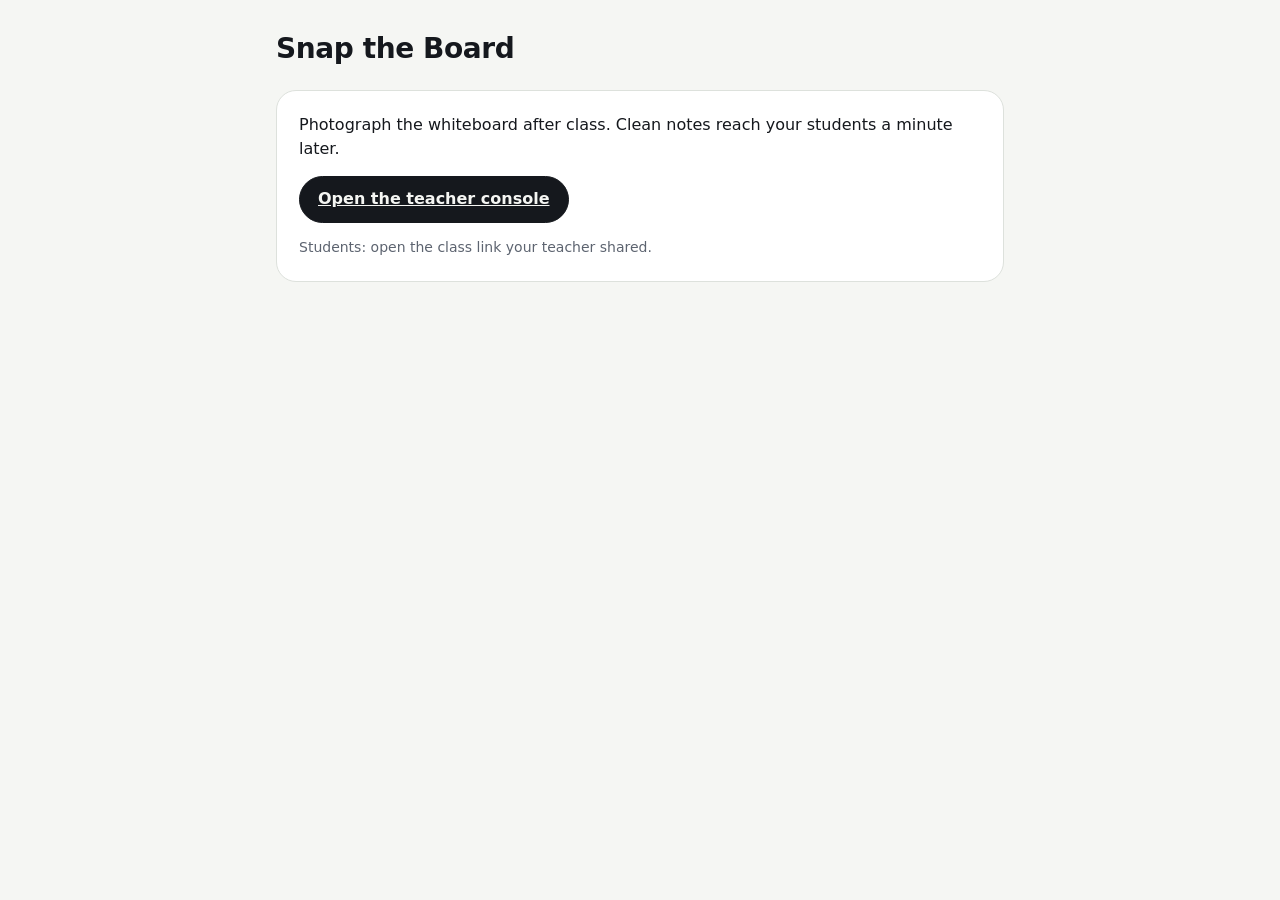
<file: frontend/index.html>
<!doctype html>
<html lang="en">
<head>
  <meta charset="utf-8">
  <meta name="viewport" content="width=device-width, initial-scale=1">
  <meta name="robots" content="noindex">
  <meta name="description" content="Snap the Board turns whiteboard photos into class notes.">
  <title>Snap the Board</title>
  <link rel="stylesheet" href="style.css">
</head>
<body>
  <main class="wrap">
    <header class="top"><h1>Snap the Board</h1></header>
    <section class="card stack">
      <p>Photograph the whiteboard after class. Clean notes reach your students a minute later.</p>
      <p><a class="btn" href="teacher.html">Open the teacher console</a></p>
      <p class="muted small">Students: open the class link your teacher shared.</p>
    </section>
  </main>
</body>
</html>
</file>
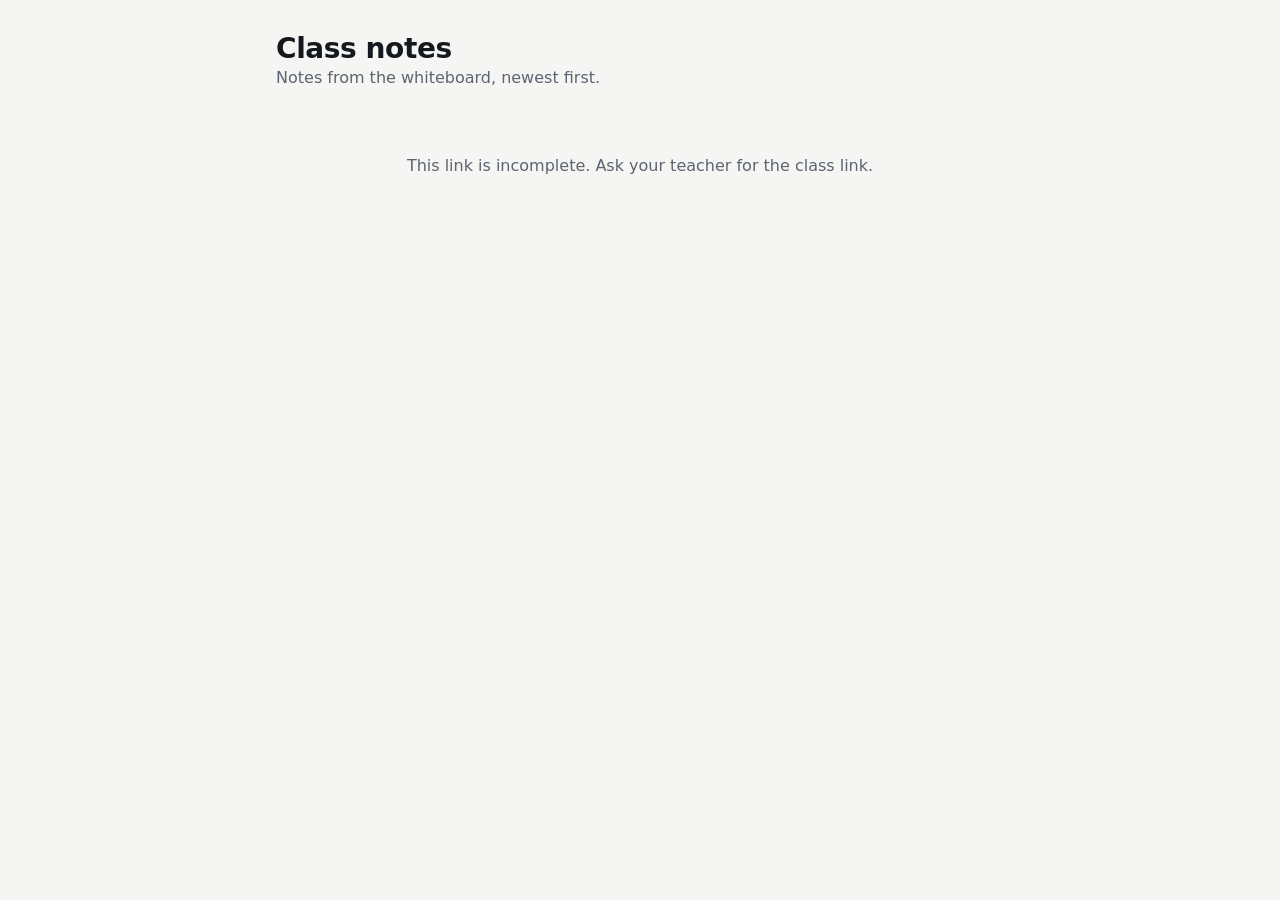
<file: frontend/student.html>
<!doctype html>
<html lang="en">
<head>
  <meta charset="utf-8">
  <meta name="viewport" content="width=device-width, initial-scale=1">
  <meta name="robots" content="noindex">
  <meta name="description" content="Notes from your class whiteboard.">
  <title>Class notes</title>
  <link rel="stylesheet" href="style.css">
  <script src="config.js" defer></script>
  <script src="common.js" defer></script>
  <script src="student.js" defer></script>
</head>
<body>
  <main class="wrap">
    <header class="top">
      <div>
        <h1 id="className">Class notes</h1>
        <p class="muted">Notes from the whiteboard, newest first.</p>
      </div>
    </header>
    <div id="notes" aria-live="polite"><p class="empty">Loading notes</p></div>
  </main>
</body>
</html>
</file>
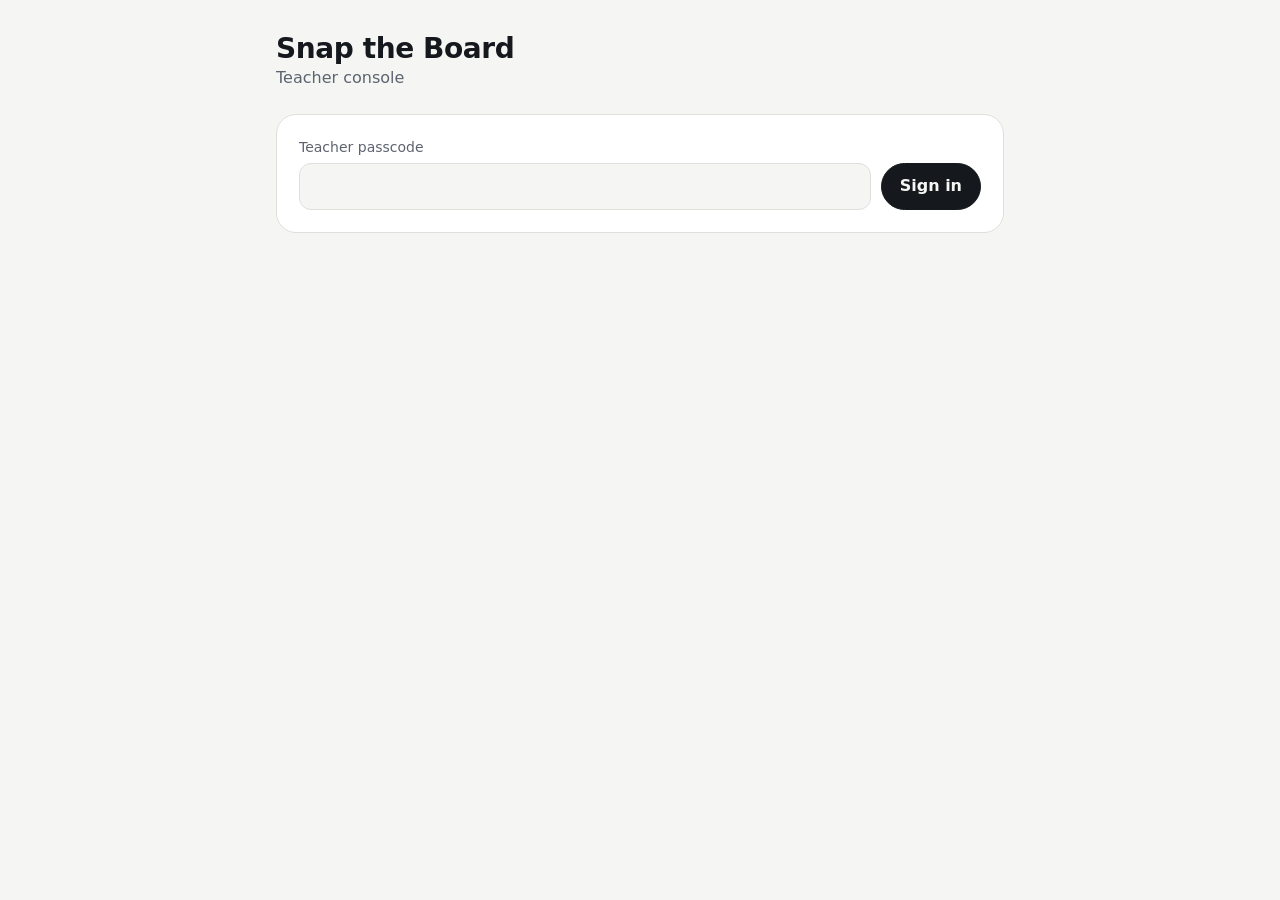
<file: frontend/teacher.html>
<!doctype html>
<html lang="en">
<head>
  <meta charset="utf-8">
  <meta name="viewport" content="width=device-width, initial-scale=1">
  <meta name="robots" content="noindex">
  <meta name="description" content="Teacher console for Snap the Board.">
  <title>Teacher console - Snap the Board</title>
  <link rel="stylesheet" href="style.css">
  <script src="config.js" defer></script>
  <script src="common.js" defer></script>
  <script src="teacher.js" defer></script>
</head>
<body>
  <main class="wrap">
    <header class="top">
      <div>
        <h1>Snap the Board</h1>
        <p class="muted">Teacher console</p>
      </div>
      <button class="btn quiet small" id="signOut" type="button" hidden>Sign out</button>
    </header>

    <p id="msg" class="notice" role="status" aria-live="polite" hidden></p>

    <section class="card" id="auth">
      <form id="authForm" class="row">
        <label class="field grow">
          <span>Teacher passcode</span>
          <input id="passcode" type="password" autocomplete="current-password" required>
        </label>
        <button class="btn" id="signIn" type="submit">Sign in</button>
      </form>
    </section>

    <div id="app" hidden>
      <section class="card stack">
        <h2>Class</h2>
        <p id="noClass" class="muted" hidden>Create your first class to get started.</p>
        <div id="classPicker" class="row" hidden>
          <label class="field grow">
            <span>Choose a class</span>
            <select id="classSelect"></select>
          </label>
        </div>
        <form id="newClassForm" class="row">
          <label class="field grow">
            <span>New class name</span>
            <input id="className" type="text" maxlength="80" placeholder="Data Structures, Section B">
          </label>
          <button class="btn quiet" id="createClass" type="submit">Create class</button>
        </form>
        <div id="linkBox" hidden>
          <p class="muted small">Student link. Share it once; students open it any time.</p>
          <p><a id="studentLink" target="_blank" rel="noopener"></a></p>
          <p><button class="btn quiet small" id="copyLink" type="button">Copy link</button></p>
        </div>
      </section>

      <div id="classPanels" hidden>
        <section class="card">
          <h2>Students</h2>
          <p class="muted small">Each student receives one email asking them to confirm. They get notes only after confirming, and it may land in spam.</p>
          <form id="studentsForm" class="stack">
            <label class="field">
              <span>Student emails</span>
              <textarea id="emails" placeholder="Paste emails, one per line or separated by commas"></textarea>
            </label>
            <button class="btn" id="addStudents" type="submit">Add students</button>
          </form>
          <p class="muted small" id="rosterCount"></p>
          <div class="table-scroll">
            <table>
              <thead><tr><th>Email</th><th>Status</th><th></th></tr></thead>
              <tbody id="roster"></tbody>
            </table>
          </div>
          <p class="muted small">Pending: not confirmed yet. Not subscribed: the confirmation expired or the student unsubscribed. Add the email again to send a new confirmation.</p>
        </section>

        <section class="card">
          <h2>Board photos</h2>
          <p class="muted small" id="remaining"></p>
          <div class="row" style="margin-top:12px">
            <label class="btn file">Take photo
              <input id="cam" type="file" accept="image/*" capture="environment">
            </label>
            <label class="btn quiet file">Choose images
              <input id="files" type="file" accept="image/*" multiple>
            </label>
          </div>
          <ul class="queue" id="queue" aria-live="polite"></ul>
          <div class="table-scroll">
            <table>
              <thead><tr><th>Board</th><th>Status</th><th></th></tr></thead>
              <tbody id="boards"></tbody>
            </table>
          </div>
        </section>
      </div>
    </div>
  </main>
</body>
</html>
</file>
<file: frontend/style.css>
/* Snap the Board - shared styles. Whiteboard palette, system fonts, rounded shapes. */
:root {
  --bg: #f5f6f3;
  --surface: #ffffff;
  --ink: #15181d;
  --muted: #5d6470;
  --line: #dde1dc;
  --marker: #2c4fd8;
  --on-marker: #ffffff;
  --ok: #1d6b3a;   --ok-bg: #e5f2e9;
  --warn: #86560a; --warn-bg: #f8eed8;
  --bad: #a3271b;  --bad-bg: #fae6e3;
  --r-card: 20px;
  --r-control: 12px;
  --r-media: 14px;
  color-scheme: light dark;
}
@media (prefers-color-scheme: dark) {
  :root {
    --bg: #111418;
    --surface: #181c21;
    --ink: #eef1ef;
    --muted: #9aa3ad;
    --line: #2a3037;
    --marker: #8ea6ff;
    --on-marker: #0f1320;
    --ok: #86d6a0;   --ok-bg: #16301f;
    --warn: #e8c374; --warn-bg: #33280f;
    --bad: #ff9f93;  --bad-bg: #3a1a17;
  }
}

* { box-sizing: border-box; }
html { -webkit-text-size-adjust: 100%; }
body {
  margin: 0;
  background: var(--bg);
  color: var(--ink);
  font: 16px/1.55 system-ui, -apple-system, "Segoe UI", Roboto, "Helvetica Neue", Arial, sans-serif;
}
.wrap { max-width: 760px; margin: 0 auto; padding: 32px 16px 80px; }
.hidden, [hidden] { display: none !important; }

h1, h2, h3 { line-height: 1.2; letter-spacing: -0.015em; margin: 0; }
h1 { font-size: 1.75rem; font-weight: 700; }
h2 { font-size: 1.15rem; font-weight: 650; }
p { margin: 0; }
.muted { color: var(--muted); }
.small { font-size: 0.875rem; }
a { color: var(--marker); }

.top { margin-bottom: 24px; display: flex; justify-content: space-between; align-items: flex-end; gap: 12px; flex-wrap: wrap; }
.stack > * + * { margin-top: 14px; }
.row { display: flex; gap: 10px; align-items: flex-end; flex-wrap: wrap; }
.grow { flex: 1 1 220px; }
.right { text-align: right; }

.card {
  background: var(--surface);
  border: 1px solid var(--line);
  border-radius: var(--r-card);
  padding: 22px;
  margin-top: 16px;
}

.notice {
  border: 1px solid var(--line);
  border-radius: var(--r-control);
  padding: 10px 14px;
  background: var(--surface);
}
.notice.error { color: var(--bad); background: var(--bad-bg); border-color: transparent; }

.field { display: block; }
.field > span { display: block; font-size: 0.875rem; color: var(--muted); margin-bottom: 4px; }
input[type="text"], input[type="password"], select, textarea {
  width: 100%;
  font: inherit;
  color: var(--ink);
  background: var(--bg);
  border: 1px solid var(--line);
  border-radius: var(--r-control);
  padding: 10px 12px;
}
textarea { resize: vertical; min-height: 96px; }

.btn {
  font: inherit;
  font-weight: 600;
  cursor: pointer;
  border: 1px solid var(--ink);
  background: var(--ink);
  color: var(--bg);
  border-radius: 999px;
  padding: 10px 18px;
  display: inline-block;
  text-align: center;
}
.btn.quiet { background: transparent; color: var(--ink); border-color: var(--line); }
.btn.small { padding: 5px 12px; font-size: 0.875rem; }
.btn:disabled { opacity: 0.5; cursor: progress; }

:focus-visible { outline: 2px solid var(--marker); outline-offset: 2px; }
input[type="file"] { position: absolute; width: 1px; height: 1px; opacity: 0; }
.file:focus-within { outline: 2px solid var(--marker); outline-offset: 2px; }

table { width: 100%; border-collapse: collapse; margin-top: 12px; }
th { text-align: left; font-weight: 500; color: var(--muted); font-size: 0.875rem; padding: 6px 4px; }
td { padding: 10px 4px; border-top: 1px solid var(--line); vertical-align: middle; overflow-wrap: anywhere; }
.table-scroll { overflow-x: auto; }

.pill { display: inline-block; padding: 2px 10px; border-radius: 999px; font-size: 0.8125rem; background: var(--bg); color: var(--muted); white-space: nowrap; }
.pill.confirmed, .pill.ready { background: var(--ok-bg); color: var(--ok); }
.pill.pending, .pill.processing, .pill.limit, .pill.empty { background: var(--warn-bg); color: var(--warn); }
.pill.inactive, .pill.failed { background: var(--bad-bg); color: var(--bad); }

.queue { list-style: none; margin: 12px 0 0; padding: 0; }
.queue li { padding: 6px 0; font-size: 0.9375rem; overflow-wrap: anywhere; }
.queue li.bad { color: var(--bad); }

/* ----- student page: the before/after reveal is the one showpiece ----- */
.note-head { display: flex; justify-content: space-between; align-items: baseline; gap: 12px; flex-wrap: wrap; margin-bottom: 14px; }
.compare {
  position: relative;
  aspect-ratio: 4 / 3;
  overflow: hidden;
  border-radius: var(--r-media);
  border: 1px solid var(--line);
  background: var(--line);
}
.compare img { position: absolute; inset: 0; width: 100%; height: 100%; object-fit: contain; }
.compare .after { position: absolute; inset: 0; overflow: auto; padding: 18px; background: var(--surface); }
.compare.plain { aspect-ratio: auto; overflow: visible; border: 0; background: none; }
.compare.plain .after { position: static; padding: 0; clip-path: none !important; }
.slider { width: 100%; margin: 14px 0 0; accent-color: var(--marker); }
.slider-labels { display: flex; justify-content: space-between; color: var(--muted); font-size: 0.8125rem; }
.note-actions { margin-top: 12px; }

.after h3 { font-size: 1.05rem; margin: 16px 0 6px; }
.after h3:first-child { margin-top: 0; }
.after p { margin: 8px 0; }
.after ul, .after ol { margin: 8px 0; padding-left: 22px; }
.after code { background: var(--bg); border-radius: 6px; padding: 1px 6px; }

.empty { text-align: center; padding: 40px 16px; color: var(--muted); }

@media (prefers-reduced-motion: no-preference) {
  .btn, .slider { transition: opacity 0.15s ease; }
}
.after h4 { font-size: 1rem; margin: 12px 0 4px; }
.file { position: relative; overflow: hidden; }
</file>
